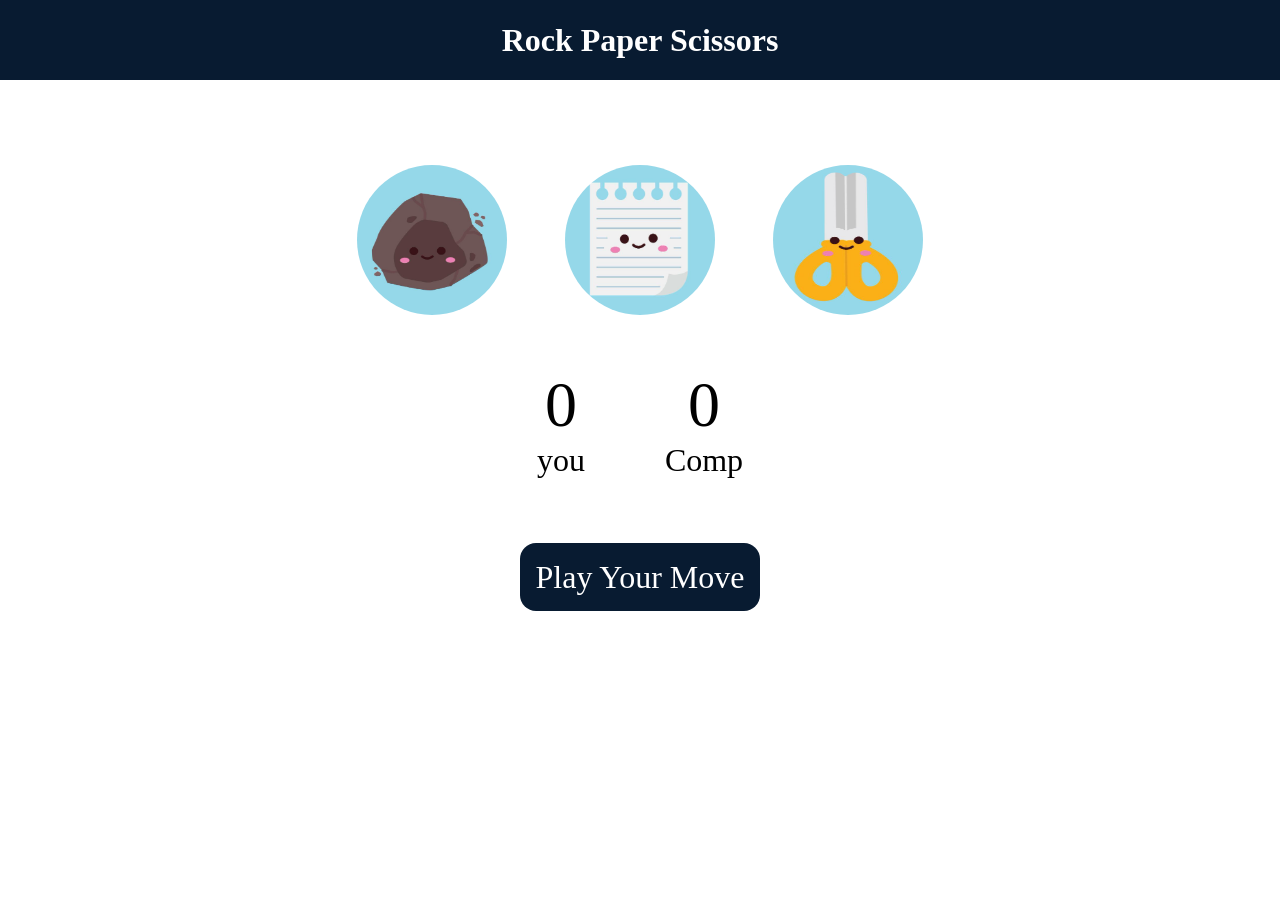
<file: Rock-Paper-Scissor/index.html>
<!DOCTYPE html>
<html lang="en">
<head>
    <meta charset="UTF-8">
    <meta name="viewport" content="width=device-width, initial-scale=1.0">
    <title>Rock-Paper-Scissor</title>
    <link rel="stylesheet" href="style.css">
</head>
<body>
    <h1>Rock Paper Scissors</h1>
    <div class="choices">
        <div class="choice" id="rock"> 
            <img src="rock.png" />
        </div>
        <div class="choice" id="paper"> 
            <img src="paper.png" />
        </div>
        <div class="choice" id="scissors"> 
            <img src="scissors.png" />
        </div>
    </div>

    <div class="score-board">
        <div class="score">
            <p id="user-score">0</p>
            <p>you</p>
        </div>
        <div class="score">
            <p id="comp-score">0</p>
            <p>Comp</p>
        </div>
    </div>

    <div class="msg-container">
        <p id="msg">Play Your Move</p>
    </div>
    


    <script src="app.js"></script>
</body>
</html>
</file>
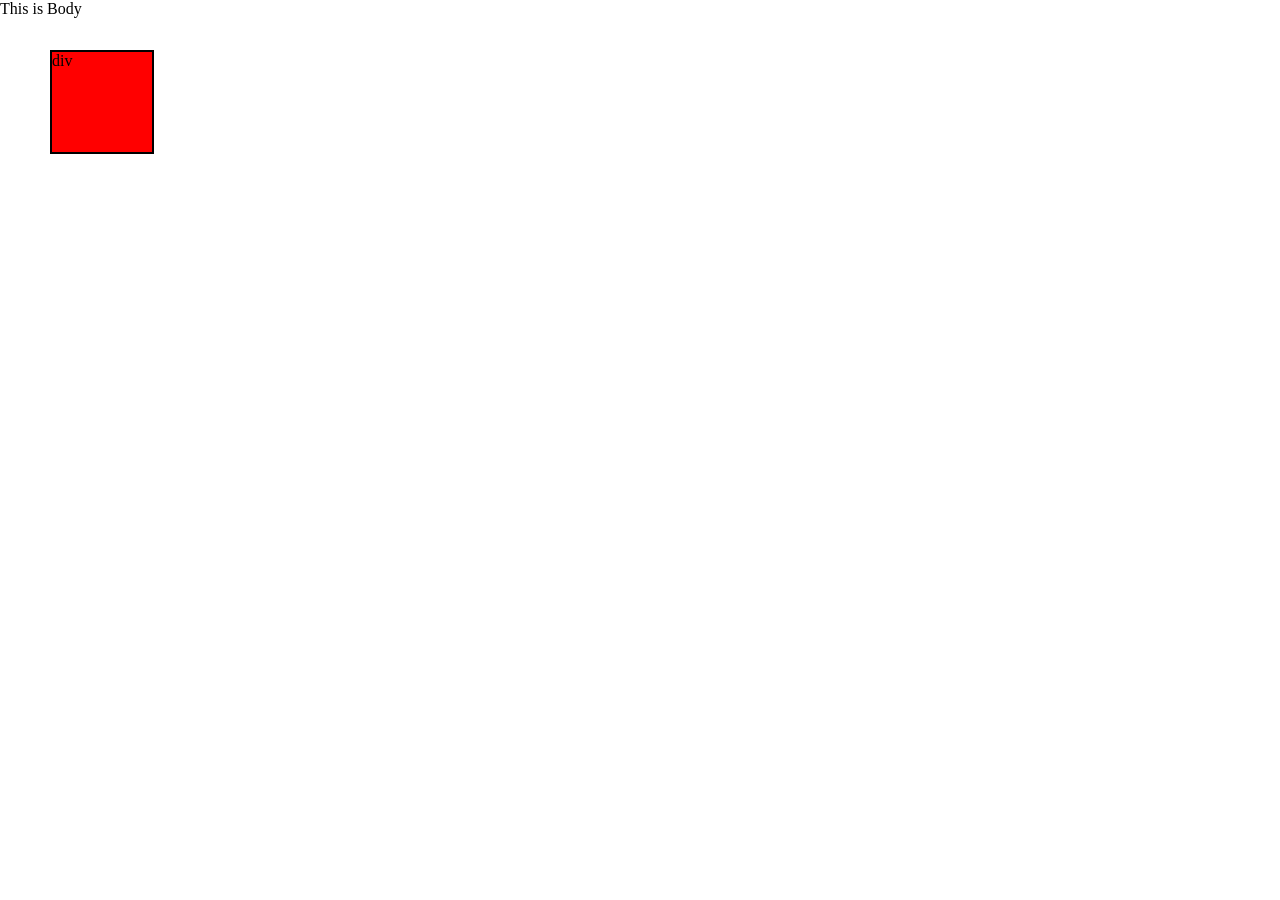
<file: Theme/index.html>
<!DOCTYPE html>
<html lang="en">
<head>
    <meta charset="UTF-8">
    <meta name="viewport" content="width=device-width, initial-scale=1.0">
    <link rel="stylesheet" href="style.css">
    <title>Document</title>
    <link rel="stylesheet" href="https://cdnjs.cloudflare.com/ajax/libs/font-awesome/6.4.0/css/all.min.css">
    <script src="style.css"></script>
</head>


<body>
    <div id="div"> div </div>

    This is Body
</body>


<script src="1.js"></script>
</html>
</file>
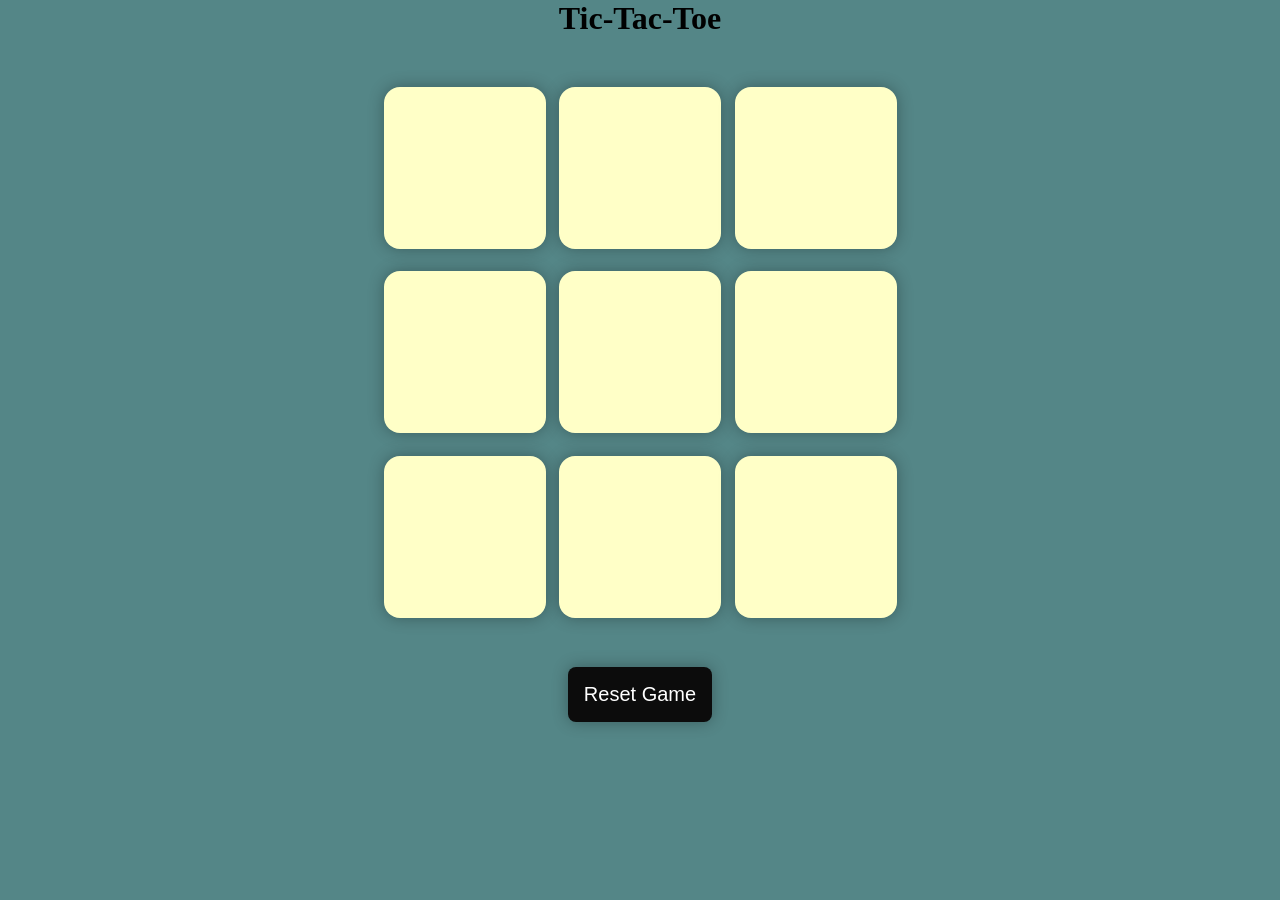
<file: Tic-Tac-Toe/index.html>
<!DOCTYPE html>
<html lang="en">
<head>
    <meta charset="UTF-8">
    <meta name="viewport" content="width=device-width, initial-scale=1.0">
    <title>Tic-Tac-Toe</title>
    <link rel="stylesheet" href="style.css">
</head>
<body>

        <div class="msg-container hide">
            <p id="msg">Winner</p>
            <button id="new-btn">New Game</button>
        </div>

       <main>
            <h1>Tic-Tac-Toe</h1>
            
            <div class="container">
                <div class="game">
                    <button class="box"></button>
                    <button class="box"></button>
                    <button class="box"></button>
                    <button class="box"></button>
                    <button class="box"></button>
                    <button class="box"></button>
                    <button class="box"></button>
                    <button class="box"></button>
                    <button class="box"></button>
                </div>
            </div>
            <button id="reset-btn">Reset Game</button>
       </main>


    <script src="app.js"></script>
</body>
</html>
</file>
<file: Rock-Paper-Scissor/style.css>
*{
    margin: 0;
    padding: 0;
}

h1{
    background-color: #081b31;
    color: #ffffff;
    height: 5rem;
    text-align: center;
    line-height: 5rem;
}

.choice{
    height: 160px;
    width: 160px;
    display: flex;
    justify-content: center;
    align-items: center;
    border-radius: 50%;

}

.choice:hover{
    opacity: 0.7;
    cursor: pointer;
    background-color: #081b31;
}
img {
    height: 150px;
    width: 150px;
    border-radius: 50%;
}

.choices{
    display: flex;
    justify-content: center;
    align-items: center;
    gap: 3rem;
    margin-top: 5rem;
}

.score-board{
    display: flex;
    justify-content: center;
    align-items: center;
    font-size: 2rem;
    margin-top: 3rem;
    gap: 5rem;
}

.score{
    text-align: center;
}

#user-score, #comp-score{
    font-size: 4rem;
}

.msg-container{
    margin-top: 5rem;
    text-align: center;
}

#msg{
    background-color: #081b31;
    color: #ffffff;
    font-size: 2rem;
    margin-top: 5rem;
    display: inline;
    padding: 1rem;
    border-radius: 1rem;
}
</file>
<file: Theme/style.css>
*{
    margin: 0;
    padding: 0;

}
#div{
    width : 100px;
    height : 100px;
    background-color : red;
    border: 2px solid black;
    position: absolute;
    left: 50px;
    top: 50px;
}

.light{
    background-color: white;
    color: black;
}

.dark{
    background-color: black;
    color: white;
}
</file>
<file: Tic-Tac-Toe/style.css>
*{
    margin: 0;
    padding: 0;
}

body{
    background-color: #548687;
    text-align: center;
    /* display: flex;
    justify-content: center;
    align-items: center;
     */
}

main{
    text-align: center;
    display: flex;
    flex-direction: column;
    align-items: center;
    justify-content: center;
}

.container{
    height: 70vh;
    width: 70vh;
    display: flex;
    justify-content: center;
    align-items: center;

}

.game{
    height: 60vmin;
    width: 60vmin;
    display: flex;
    flex-wrap: wrap;
    justify-content: center;
    align-items: center;
    gap: 1.5vmin;

}

.box{
    height: 18vmin;
    width: 18vmin;
    border-radius: 1rem;
    border:none;
    box-shadow: 0 0 1rem rgba(0, 0, 0, 0.3);
    font-size: 8vmin;
    color: #b0413e;
    background-color: #ffffc7;
}

#reset-btn{
    padding: 1rem;
    font-size: 1.25rem;
    background-color: #0c0c0c;
    color: white;
    border: none;
    border-radius: 0.5rem;
    cursor: pointer;
    box-shadow: 0 0 1rem rgba(0, 0, 0, 0.3);
}
#new-btn{
    padding: 1rem;
    font-size: 1.25rem;
    background-color: #0c0c0c;
    color: white;
    border: none;
    border-radius: 0.5rem;
    cursor: pointer;
    box-shadow: 0 0 1rem rgba(0, 0, 0, 0.3);
}

#msg {
    color: #ffffc7;
    font-size: 5vmin;
}

.msg-container{
    height: 15vmin;
}

.hide{
    display: none;
}
</file>
